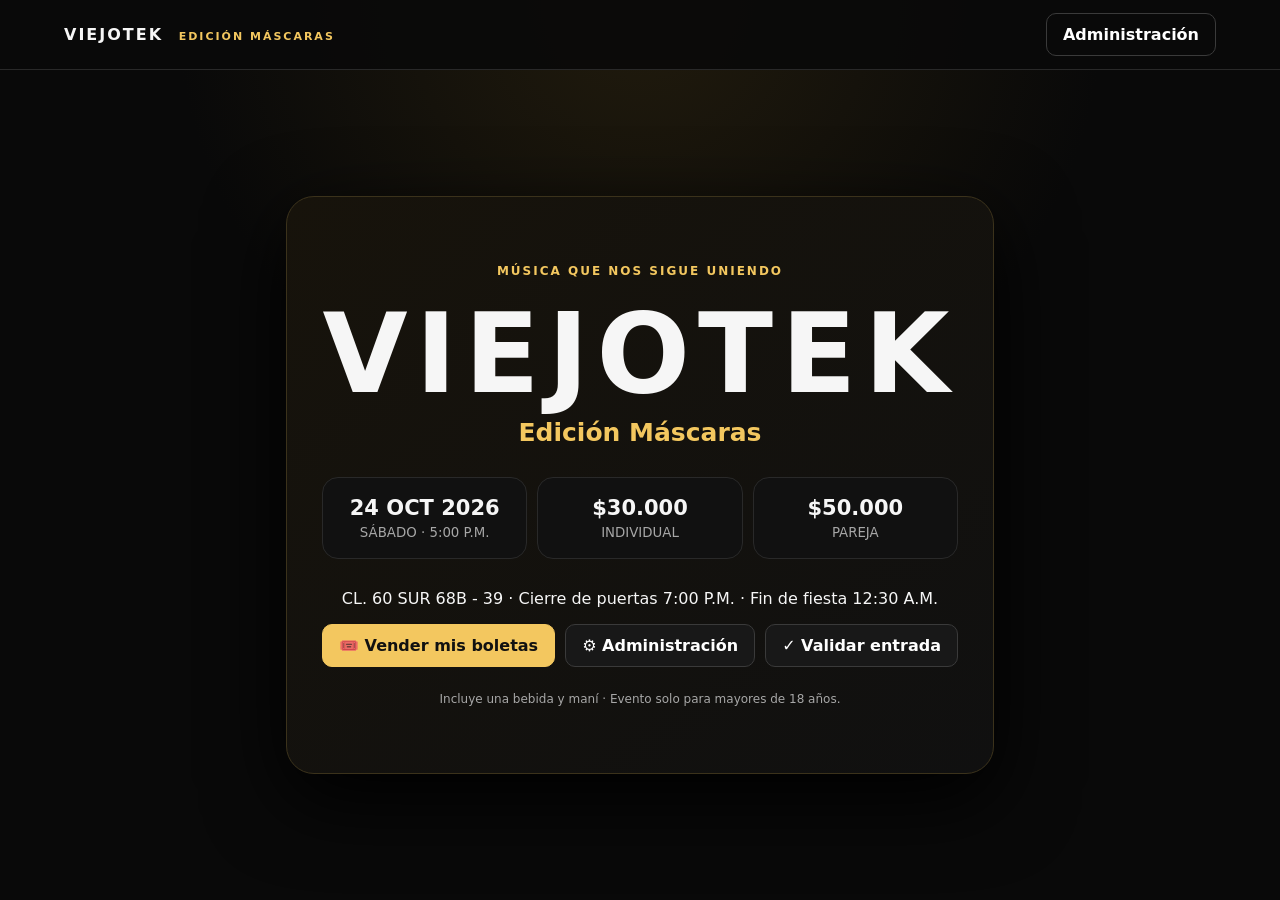
<file: index.html>
<!doctype html>
<html lang="es">
<head>
<meta charset="utf-8">
<meta name="viewport" content="width=device-width,initial-scale=1">
<title>VIEJOTEK · Entradas</title>
<link rel="stylesheet" href="css/styles.css">
</head>
<body>
<header class="topbar"><div class="brand">VIEJOTEK <span>EDICIÓN MÁSCARAS</span></div><a href="login.html" class="btn ghost">Administración</a></header>
<main class="hero">
<section class="hero-card">
<p class="eyebrow">Música que nos sigue uniendo</p>
<h1>VIEJOTEK</h1>
<h2>Edición Máscaras</h2>
<div class="event-grid">
<div><strong>24 OCT 2026</strong><small>SÁBADO · 5:00 P.M.</small></div>
<div><strong>$30.000</strong><small>INDIVIDUAL</small></div>
<div><strong>$50.000</strong><small>PAREJA</small></div>
</div>
<p>CL. 60 SUR 68B - 39 · Cierre de puertas 7:00 P.M. · Fin de fiesta 12:30 A.M.</p>
<div class="actions"><a class="btn primary" href="vendedor.html">🎟️ Vender mis boletas</a><a class="btn" href="login.html">⚙️ Administración</a><a class="btn" href="ingreso.html">✓ Validar entrada</a></div>
<p class="notice">Incluye una bebida y maní · Evento solo para mayores de 18 años.</p>
</section>
</main>
</body>
</html>
</file>
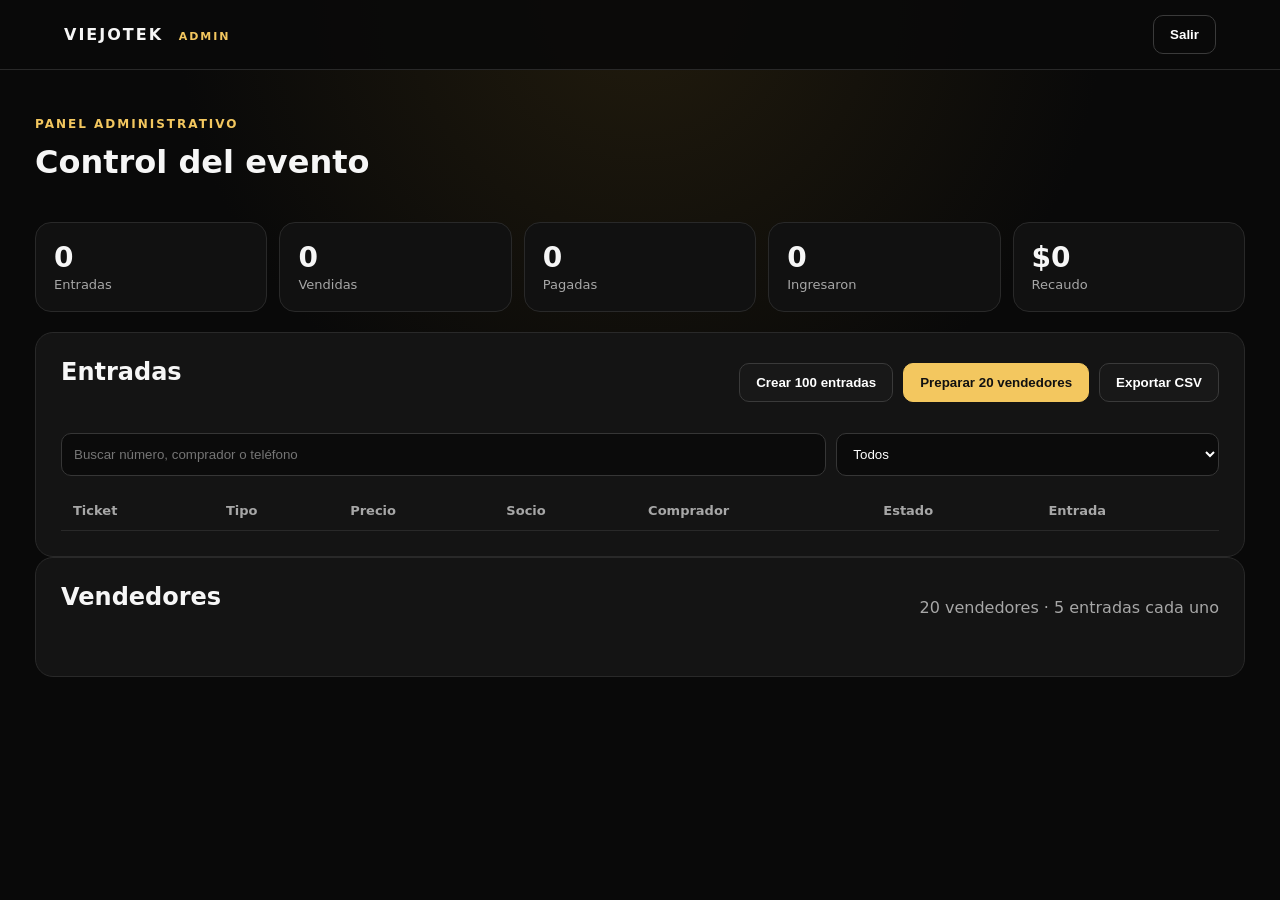
<file: admin.html>
<!doctype html>
<html lang="es">
<head><meta charset="utf-8"><meta name="viewport" content="width=device-width,initial-scale=1"><title>Administración · VIEJOTEK</title><link rel="stylesheet" href="css/styles.css"></head>
<body><header class="topbar"><div class="brand">VIEJOTEK <span>ADMIN</span></div><button id="logout" class="btn ghost">Salir</button></header>
<main class="container"><div class="page-head"><div><p class="eyebrow">Panel administrativo</p><h1>Control del evento</h1></div><div id="userLabel" class="muted"></div></div>
<div class="stats"><div class="stat"><b id="total">0</b><span>Entradas</span></div><div class="stat"><b id="sold">0</b><span>Vendidas</span></div><div class="stat"><b id="paid">0</b><span>Pagadas</span></div><div class="stat"><b id="entered">0</b><span>Ingresaron</span></div><div class="stat"><b id="income">$0</b><span>Recaudo</span></div></div>
<section class="panel"><div class="section-head"><h2>Entradas</h2><div class="actions"><button id="seed" class="btn">Crear 100 entradas</button><button id="seedSellers" class="btn primary">Preparar 20 vendedores</button><button id="export" class="btn">Exportar CSV</button></div></div><div class="filters"><input id="search" placeholder="Buscar número, comprador o teléfono"><select id="status"><option value="">Todos</option><option value="disponible">Disponibles</option><option value="reservada">Reservadas</option><option value="vendida">Vendidas</option><option value="pagada">Pagadas</option><option value="ingresada">Ingresadas</option></select></div><div class="table-wrap"><table><thead><tr><th>Ticket</th><th>Tipo</th><th>Precio</th><th>Socio</th><th>Comprador</th><th>Estado</th><th>Entrada</th></tr></thead><tbody id="tickets"></tbody></table></div></section>
<section class="panel"><div class="section-head"><h2>Vendedores</h2><span class="muted">20 vendedores · 5 entradas cada uno</span></div><div id="socios" class="cards"></div></section>
<div id="msg" class="msg"></div></main><script type="module" src="js/admin.js"></script></body></html>
</file>
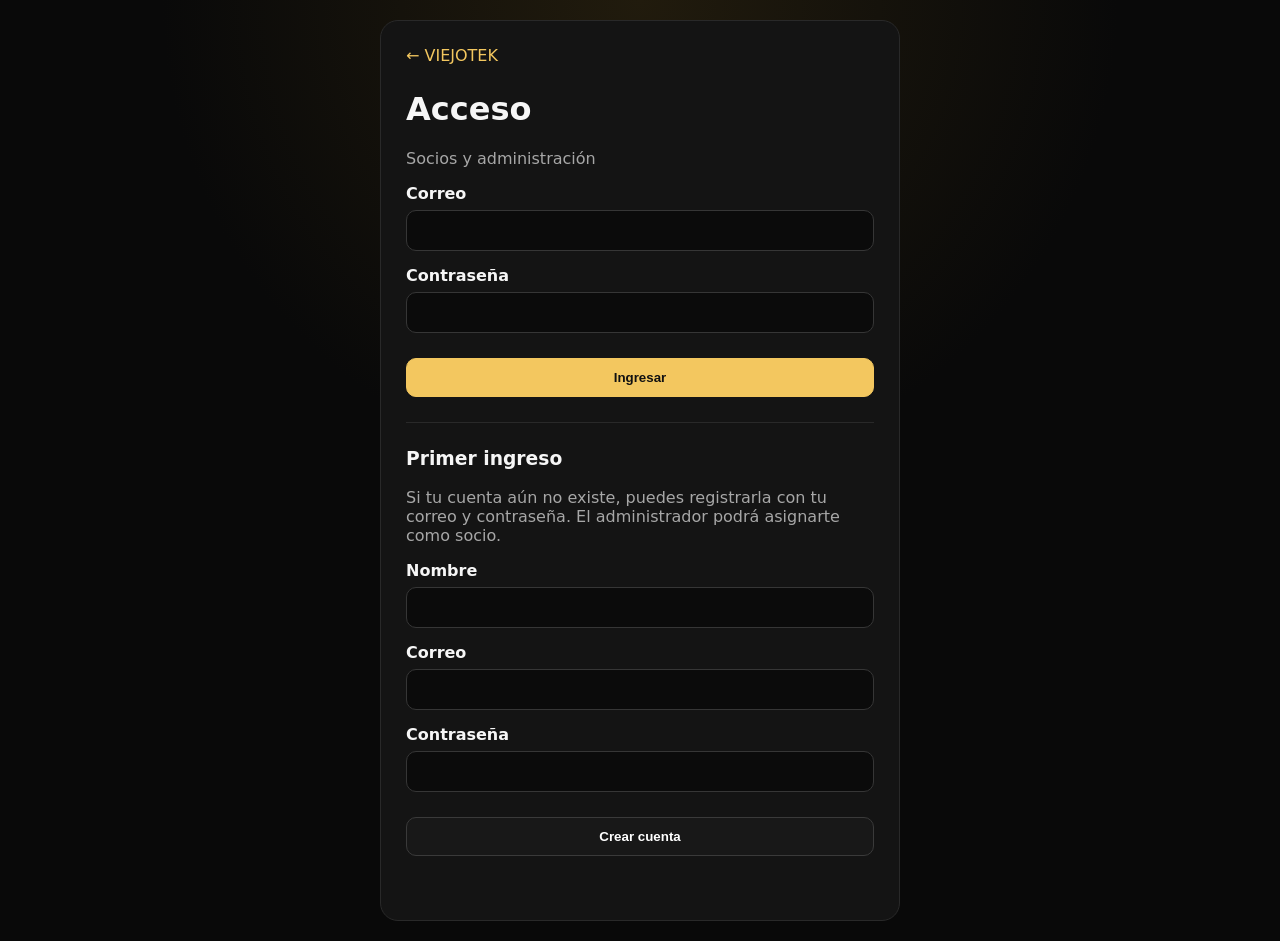
<file: login.html>
<!doctype html>
<html lang="es">
<head><meta charset="utf-8"><meta name="viewport" content="width=device-width,initial-scale=1"><title>Acceso · VIEJOTEK</title><link rel="stylesheet" href="css/styles.css"></head>
<body class="center"><main class="panel auth"><a href="index.html" class="back">← VIEJOTEK</a><h1>Acceso</h1><p class="muted">Socios y administración</p><form id="loginForm"><label>Correo<input id="email" type="email" required autocomplete="email"></label><label>Contraseña<input id="password" type="password" required autocomplete="current-password"></label><button class="btn primary full">Ingresar</button></form><hr><h3>Primer ingreso</h3><p class="muted">Si tu cuenta aún no existe, puedes registrarla con tu correo y contraseña. El administrador podrá asignarte como socio.</p><form id="signupForm"><label>Nombre<input id="name" required></label><label>Correo<input id="signupEmail" type="email" required></label><label>Contraseña<input id="signupPassword" type="password" minlength="6" required></label><button class="btn full">Crear cuenta</button></form><div id="msg" class="msg"></div></main><script type="module" src="js/login.js"></script></body>
</html>
</file>
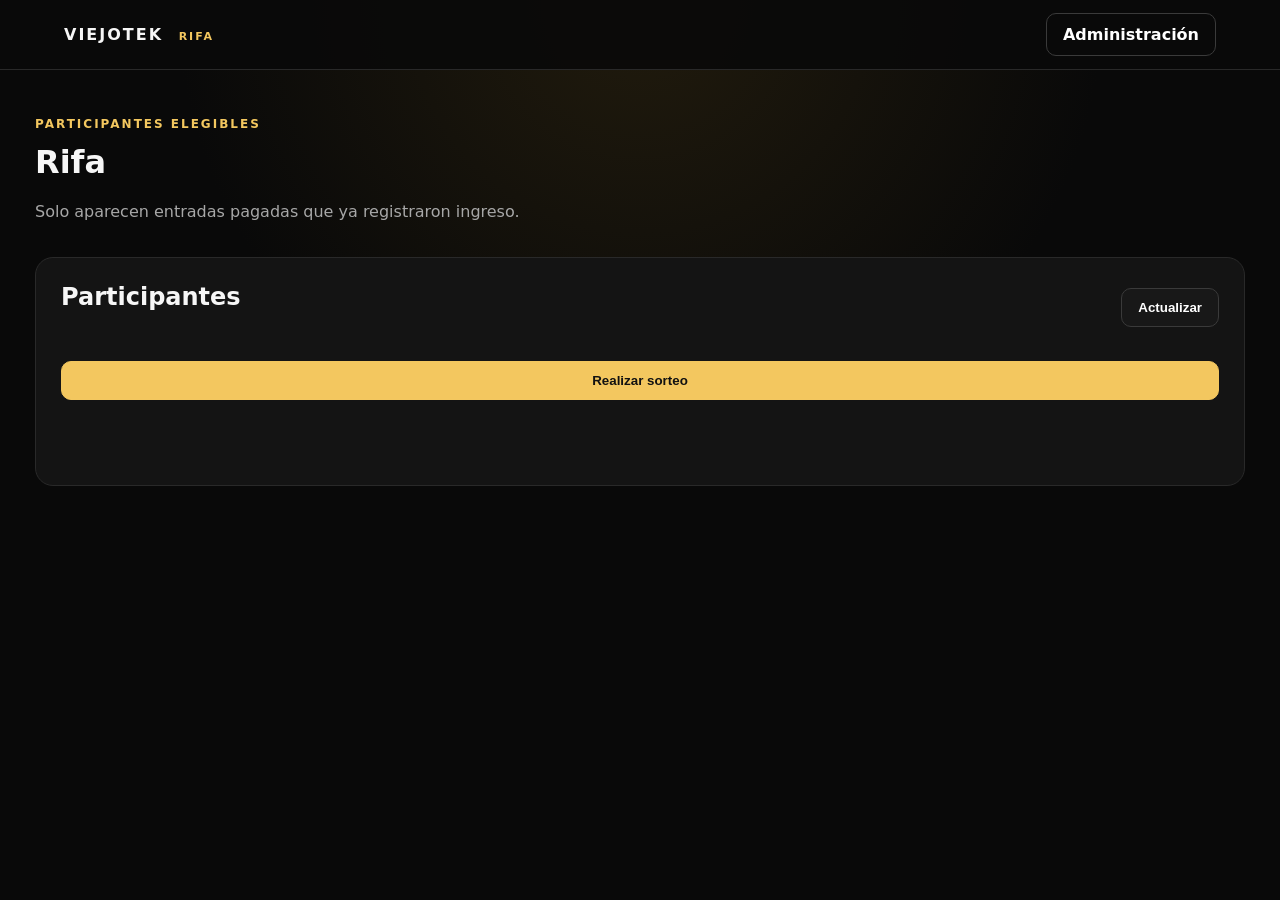
<file: rifa.html>
<!doctype html>
<html lang="es">
<head><meta charset="utf-8"><meta name="viewport" content="width=device-width,initial-scale=1"><title>Rifa · VIEJOTEK</title><link rel="stylesheet" href="css/styles.css"></head>
<body><header class="topbar"><div class="brand">VIEJOTEK <span>RIFA</span></div><a href="admin.html" class="btn ghost">Administración</a></header><main class="container"><div class="page-head"><div><p class="eyebrow">Participantes elegibles</p><h1>Rifa</h1><p class="muted">Solo aparecen entradas pagadas que ya registraron ingreso.</p></div></div><section class="panel"><div class="section-head"><h2>Participantes</h2><button id="refresh" class="btn">Actualizar</button></div><div id="entries" class="cards"></div><button id="draw" class="btn primary full">Realizar sorteo</button><div id="winner" class="winner"></div></section><div id="msg" class="msg"></div></main><script type="module" src="js/rifa.js"></script></body></html>
</file>
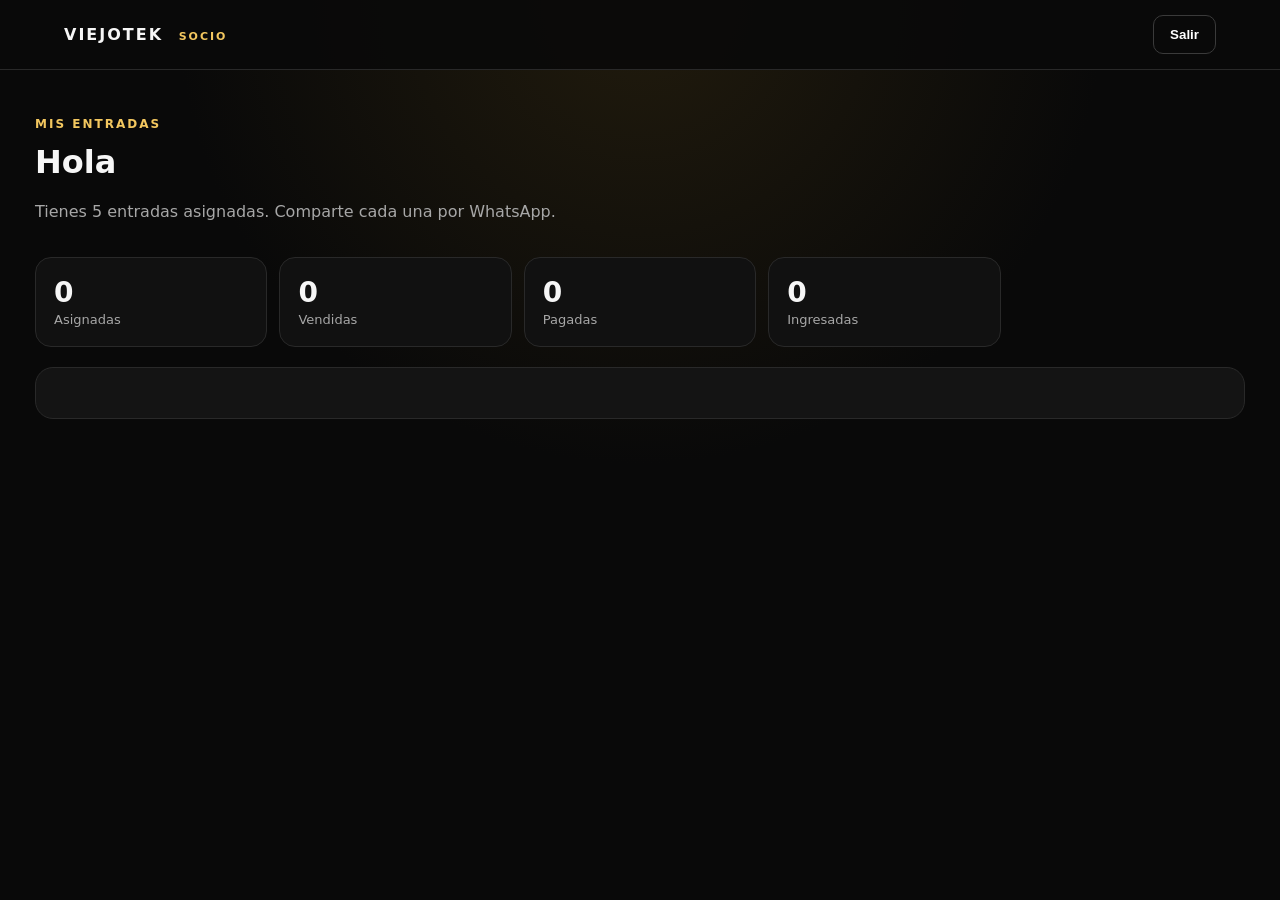
<file: socio.html>
<!doctype html>
<html lang="es">
<head><meta charset="utf-8"><meta name="viewport" content="width=device-width,initial-scale=1"><title>Mis entradas · VIEJOTEK</title><link rel="stylesheet" href="css/styles.css"></head>
<body><header class="topbar"><div class="brand">VIEJOTEK <span>SOCIO</span></div><button id="logout" class="btn ghost">Salir</button></header><main class="container"><div class="page-head"><div><p class="eyebrow">Mis entradas</p><h1 id="welcome">Hola</h1><p class="muted">Tienes 5 entradas asignadas. Comparte cada una por WhatsApp.</p></div></div><div class="stats"><div class="stat"><b id="assigned">0</b><span>Asignadas</span></div><div class="stat"><b id="sold">0</b><span>Vendidas</span></div><div class="stat"><b id="paid">0</b><span>Pagadas</span></div><div class="stat"><b id="entered">0</b><span>Ingresadas</span></div></div><section class="panel"><div id="tickets" class="ticket-grid"></div></section><div id="msg" class="msg"></div></main><script type="module" src="js/socio.js"></script></body></html>
</file>
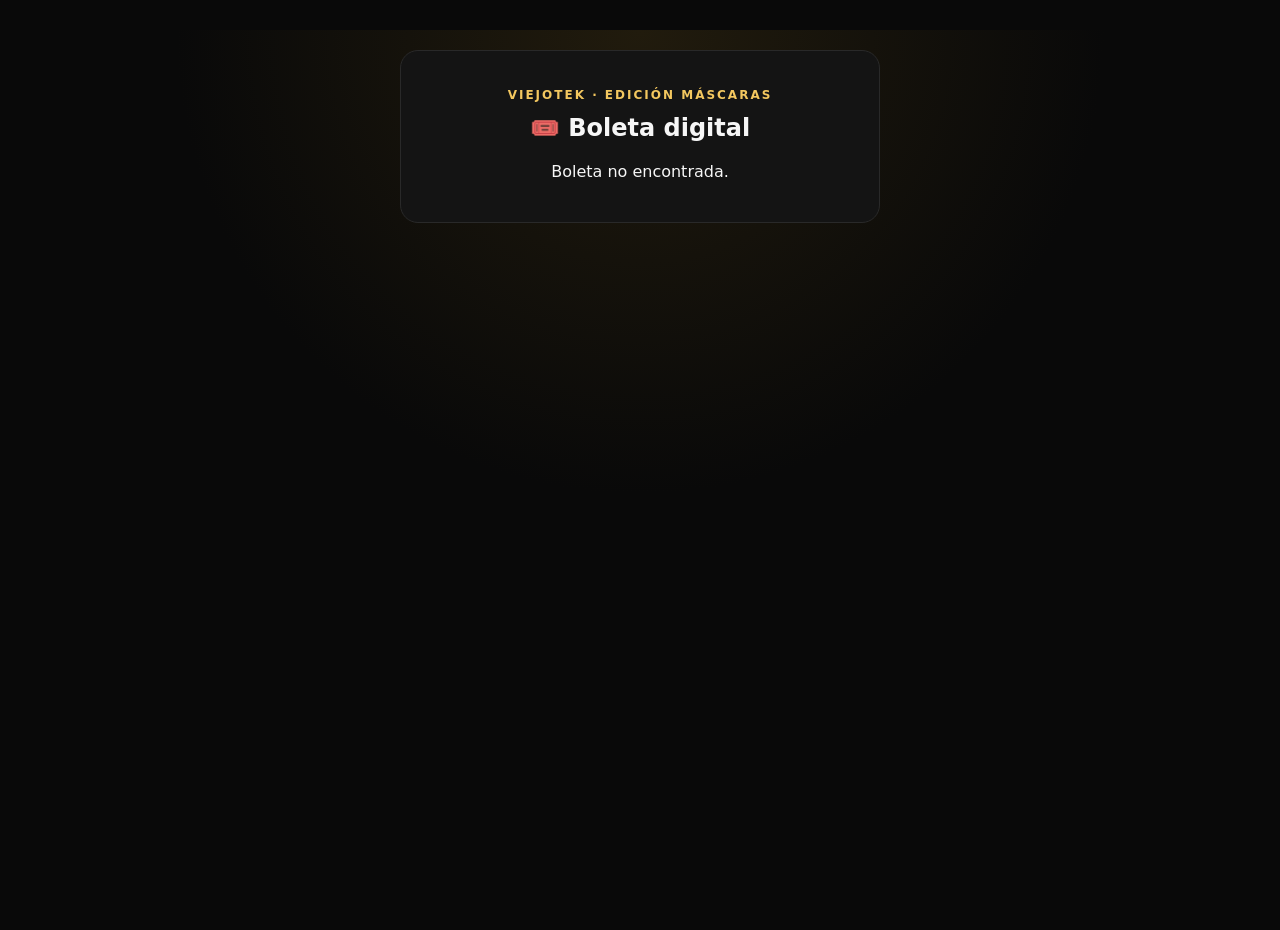
<file: ticket.html>
<!doctype html>
<html lang="es">
<head>
<meta charset="utf-8">
<meta name="viewport" content="width=device-width,initial-scale=1">
<title>Boleta digital · VIEJOTEK</title>
<link rel="stylesheet" href="css/styles.css">
<style>
.ticket-page{max-width:520px;margin:30px auto;padding:20px}.digital-ticket{text-align:center}.digital-ticket img{width:240px;max-width:80%;margin:18px auto}.big{font-size:28px;font-weight:800}.type{font-size:20px;font-weight:700}.small{color:#666}
</style>
</head>
<body>
<main class="ticket-page">
<section class="panel digital-ticket">
<p class="eyebrow">VIEJOTEK · EDICIÓN MÁSCARAS</p>
<h1>🎟️ Boleta digital</h1>
<div id="content">Cargando boleta...</div>
</section>
</main>
<script>
const p=new URLSearchParams(location.search);
const token=p.get("token"), n=p.get("n"), type=p.get("type")==="pareja"?"PAREJA · 2 personas":"INDIVIDUAL · 1 persona";
const price=Number(p.get("price")||0);
const buyer=p.get("buyer")||"";
const money=new Intl.NumberFormat("es-CO",{style:"currency",currency:"COP",maximumFractionDigits:0}).format(price);
if(!token||!n){document.getElementById("content").innerHTML="<p>Boleta no encontrada.</p>";}
else{
 const qr="https://api.qrserver.com/v1/create-qr-code/?size=500x500&data="+encodeURIComponent(token);
 document.getElementById("content").innerHTML='<div class="big">'+n+'</div><p class="type">'+type+'</p><p>Valor: <b>'+money+'</b></p>'+(buyer?'<p>Comprador: <b>'+buyer+'</b></p>':'')+'<img src="'+qr+'" alt="Código QR de '+n+'"><p class="small">Presenta este código QR al ingresar al evento.</p><p class="small">24 de octubre de 2026 · 5:00 P.M.</p>';
}
</script>
</body>
</html>
</file>
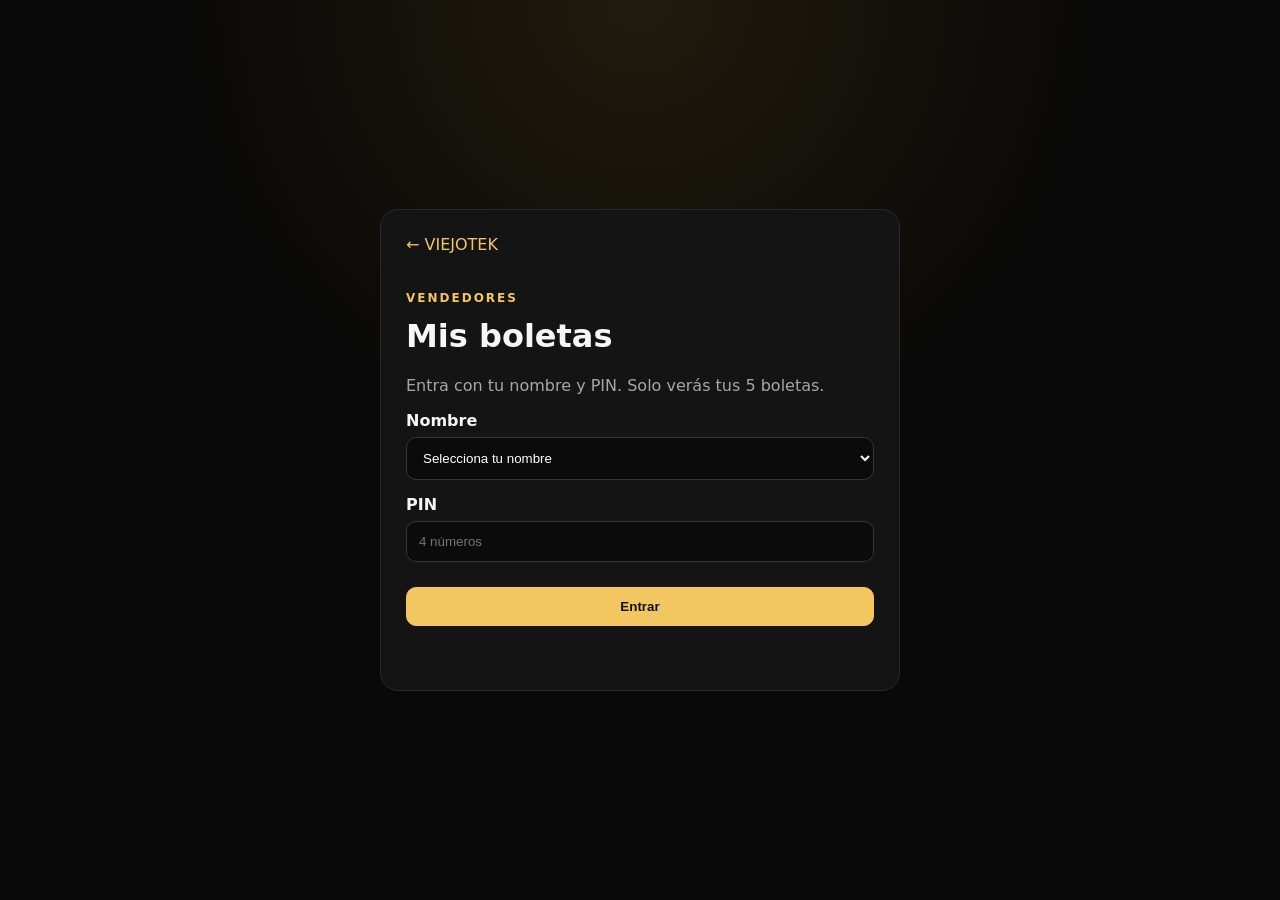
<file: vendedor.html>
<!doctype html>
<html lang="es">
<head><meta charset="utf-8"><meta name="viewport" content="width=device-width,initial-scale=1"><title>Vendedores · VIEJOTEK</title><link rel="stylesheet" href="css/styles.css"></head>
<body class="center">
<main class="panel auth" id="loginBox">
  <a href="index.html" class="back">← VIEJOTEK</a>
  <p class="eyebrow">Vendedores</p>
  <h1>Mis boletas</h1>
  <p class="muted">Entra con tu nombre y PIN. Solo verás tus 5 boletas.</p>
  <form id="sellerLogin">
    <label>Nombre
      <select id="sellerName" required><option value="">Selecciona tu nombre</option></select>
    </label>
    <label>PIN<input id="sellerPin" inputmode="numeric" maxlength="4" required placeholder="4 números"></label>
    <button class="btn primary full">Entrar</button>
  </form>
  <div id="loginMsg" class="msg"></div>
</main>

<main class="container" id="app" hidden>
  <header class="topbar"><div class="brand">VIEJOTEK <span>VENDEDOR</span></div><button id="exit" class="btn ghost">Salir</button></header>
  <div class="page-head"><div><p class="eyebrow">Mis boletas</p><h1 id="welcome">Hola</h1><p class="muted">Comparte, registra la venta y marca el pago. Nada más.</p></div></div>
  <div class="stats">
    <div class="stat"><b id="assigned">0</b><span>Asignadas</span></div>
    <div class="stat"><b id="sold">0</b><span>Vendidas</span></div>
    <div class="stat"><b id="paid">0</b><span>Pagadas</span></div>
  </div>
  <section class="panel"><div id="tickets" class="ticket-grid"></div></section>
  <div id="msg" class="msg"></div>
</main>
<script type="module" src="js/vendedor.js?v=20260922-2"></script>
</body></html>
</file>
<file: css/styles.css>
:root{font-family:Inter,system-ui,-apple-system,Segoe UI,sans-serif;color:#f6f6f6;background:#090909;--gold:#f3c75f;--muted:#a7a7a7;--line:#292929;--panel:#141414}*{box-sizing:border-box}body{margin:0;min-height:100vh;background:radial-gradient(circle at top,#211b0d 0,#090909 42%)}a{text-decoration:none;color:inherit}.topbar{height:70px;padding:0 5%;display:flex;align-items:center;justify-content:space-between;border-bottom:1px solid var(--line);background:#090909e8;position:sticky;top:0;z-index:5}.brand{font-weight:900;letter-spacing:2px}.brand span{font-size:11px;color:var(--gold);margin-left:8px}.hero{min-height:calc(100vh - 70px);display:grid;place-items:center;padding:30px}.hero-card{max-width:850px;text-align:center;border:1px solid #3b321b;border-radius:28px;padding:55px 35px;background:linear-gradient(145deg,#17130b,#101010);box-shadow:0 25px 80px #000}.hero-card h1{font-size:clamp(54px,10vw,110px);margin:0;letter-spacing:8px}.hero-card h2{color:var(--gold);font-size:25px;margin:0 0 25px}.eyebrow{color:var(--gold);text-transform:uppercase;letter-spacing:2px;font-size:12px;font-weight:800}.event-grid{display:grid;grid-template-columns:repeat(3,1fr);gap:10px;margin:30px 0}.event-grid div,.stat{border:1px solid var(--line);background:#111;border-radius:16px;padding:18px}.event-grid strong,.event-grid small{display:block}.event-grid strong{font-size:21px}.event-grid small{color:var(--muted);margin-top:5px}.actions{display:flex;gap:10px;flex-wrap:wrap}.hero-card .actions{justify-content:center}.btn{border:1px solid #3a3a3a;background:#181818;color:#fff;padding:11px 16px;border-radius:10px;cursor:pointer;font-weight:700}.btn:hover{border-color:var(--gold)}.btn.primary{background:var(--gold);color:#111;border-color:var(--gold)}.btn.ghost{background:transparent}.full{width:100%;margin-top:10px}.container{max-width:1250px;margin:0 auto;padding:35px 20px}.center{display:grid;place-items:center;padding:20px}.panel{background:var(--panel);border:1px solid var(--line);border-radius:18px;padding:25px}.auth,.scanner{width:min(520px,100%)}h1,h2,h3{margin-top:0}.muted,.small{color:var(--muted)}.small{font-size:12px}.back{display:inline-block;margin-bottom:25px;color:var(--gold)}label{display:block;margin:15px 0;font-weight:700}input,select{width:100%;background:#0b0b0b;color:#fff;border:1px solid #363636;border-radius:10px;padding:12px;margin-top:7px;outline:none}input:focus,select:focus{border-color:var(--gold)}hr{border:0;border-top:1px solid var(--line);margin:25px 0}.page-head,.section-head{display:flex;align-items:center;justify-content:space-between;gap:20px;margin-bottom:20px}.stats{display:grid;grid-template-columns:repeat(5,1fr);gap:12px;margin-bottom:20px}.stat b{font-size:28px;display:block}.stat span{color:var(--muted);font-size:13px}.filters{display:grid;grid-template-columns:2fr 1fr;gap:10px;margin-bottom:15px}.table-wrap{overflow:auto}table{width:100%;border-collapse:collapse;min-width:850px}th,td{text-align:left;padding:12px;border-bottom:1px solid var(--line);font-size:13px}th{color:var(--muted)}.cards{display:grid;grid-template-columns:repeat(auto-fit,minmax(240px,1fr));gap:12px}.card{border:1px solid var(--line);border-radius:14px;padding:15px;background:#0e0e0e}.ticket-grid{display:grid;grid-template-columns:repeat(auto-fit,minmax(270px,1fr));gap:15px}.ticket{border:1px solid #3a321e;border-radius:18px;padding:18px;background:linear-gradient(145deg,#18140c,#0f0f0f)}.ticket-number{font-size:25px;font-weight:900;color:var(--gold)}.badge{display:inline-block;padding:5px 8px;border-radius:999px;background:#252525;font-size:11px;margin-top:8px}.ticket img{width:150px;height:150px;background:white;padding:8px;border-radius:12px;margin:12px auto;display:block}.msg{margin-top:15px;padding:12px;border-radius:10px}.scan-result{margin-top:20px;min-height:70px;border-radius:14px;padding:18px;text-align:center;background:#0b0b0b;border:1px solid var(--line)}.scan-result.ok{border-color:#4d8d5b}.scan-result.bad{border-color:#a34d4d}.winner{margin-top:20px;text-align:center;font-size:28px;color:var(--gold);font-weight:900;min-height:40px}.notice{color:var(--muted);font-size:12px;margin-top:25px}@media(max-width:800px){.stats{grid-template-columns:repeat(2,1fr)}.event-grid{grid-template-columns:1fr}.page-head,.section-head{align-items:flex-start;flex-direction:column}.filters{grid-template-columns:1fr}}
/* Ajustes móviles · tarjetas de vendedor */
.ticket{min-width:0;overflow:hidden}
.ticket .btn{display:block;min-height:48px;white-space:normal;overflow-wrap:anywhere;text-align:center;line-height:1.2}
.ticket img{max-width:100%;height:auto;aspect-ratio:1/1}
.sale-form{width:100%;overflow:hidden}
@media(max-width:600px){
  .container{padding:18px 10px}
  .topbar{height:60px;padding:0 14px}
  .brand{font-size:14px}
  .brand span{font-size:9px;margin-left:4px}
  .page-head{margin-bottom:12px}
  .page-head h1{font-size:28px;margin-bottom:5px}
  .stats{grid-template-columns:repeat(3,1fr);gap:7px}
  .stat{padding:11px 7px;text-align:center;border-radius:12px}
  .stat b{font-size:22px}
  .stat span{font-size:11px}
  .panel{padding:14px;border-radius:15px}
  .ticket-grid{grid-template-columns:1fr;gap:12px}
  .ticket{padding:15px;border-radius:16px}
  .ticket-number{font-size:30px}
  .ticket p{font-size:18px;margin:12px 0}
  .ticket img{width:min(180px,70vw);height:auto;margin:14px auto}
  .ticket .full{width:100%;margin-top:9px}
  .ticket .btn{font-size:15px;padding:13px 10px}
}
</file>
